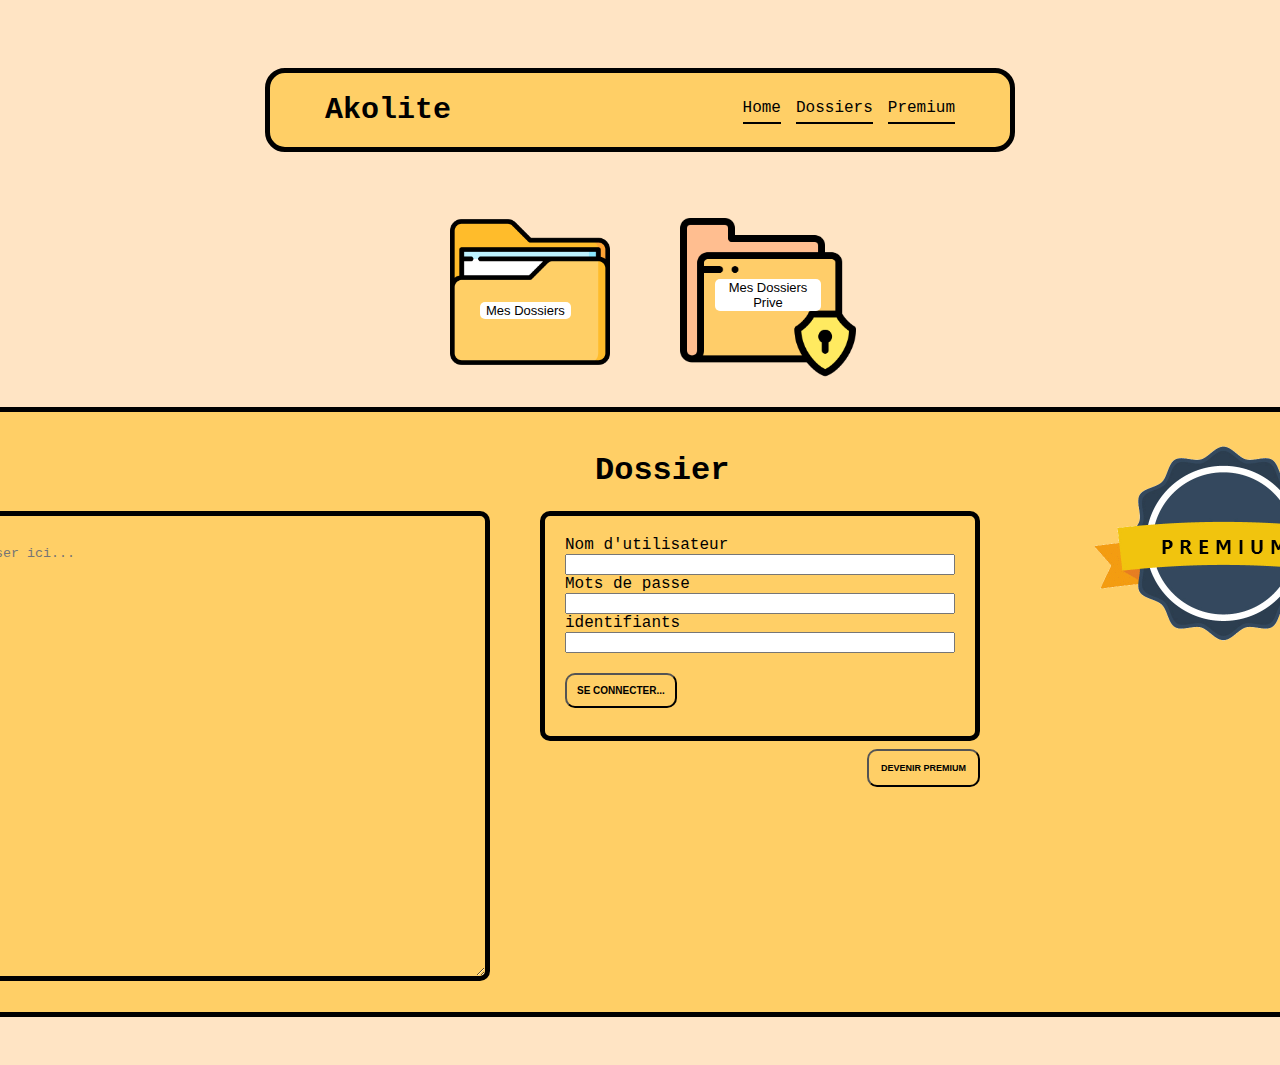
<file: Site NAVBAR/index.html>
<!DOCTYPE html>
<html lang="en">

<head>
    <meta charset="UTF-8">
    <meta http-equiv="X-UA-Compatible" content="IE=edge">
    <meta name="viewport" content="width=device-width, initial-scale=1.0">
    <title>Akolite</title>
    <link rel="stylesheet" href="style.css">
</head>

<body>
    <nav>
        <H1> Akolite </H1>
        <div class="onglets">
            <a href="">Home</a>
            <a href="../Site NAVBAR/Dossiers/index.html">Dossiers</a>
            <a href="Prenimum/index.html">Premium</a>

        </div>
    </nav>

    <header>
        <div class="dossiers">
            <div class="dossiers">
                <button>Mes Dossiers</button>
            </div>
        </div>

        <div class="dossiersec">
            <div class="dossiers">
                <button>Mes Dossiers Prive
                </button>
            </div>
        </div>
    </header>

    <Section>

        <h1>Dossier</h1>
        <textarea placeholder="Saisiser ici..." _mstplaceholder="243607"></textarea>

        <div class="droite">
            <img src="planPremium.png" alt="">
        </div>


        <div class="label">

            <label>Nom d'utilisateur </label>
            <input type="text">
            <i class="fa-solid fa-user"></i>

            <label> Mots de passe</label>
            <input type="password">
            <i class="fa-solid fa-user"></i>

            <label>identifiants </label>
            <input type="text">
            <i class="fa-solid fa-user"></i>
            <div class="button">
                <a href="../Site NAVBAR/Dossiers/index.html"><button>Se Connecter...</button></a>
            </div>
            <div class="Devenirpremium">

               <a href="./Prenimum/index.html"><BUTton>Devenir premium</BUTton></a>
            </div>
        </div>






    </Section>






</body>

</html>
</file>
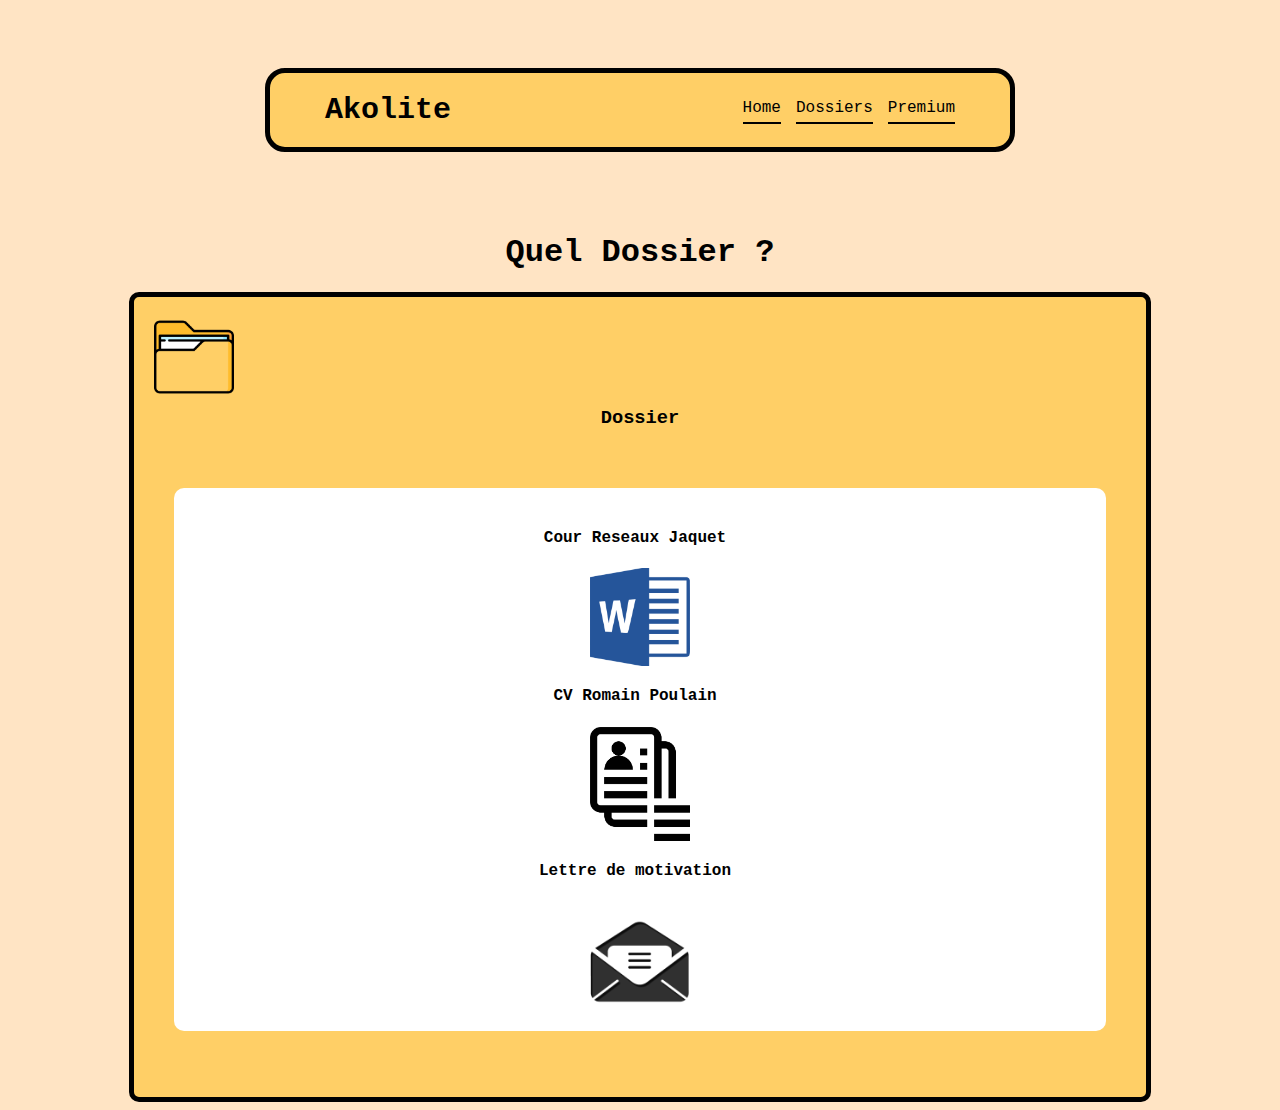
<file: Site NAVBAR/choixdossier/index.html>
<!DOCTYPE html>
<html lang="en">

<head>
    <meta charset="UTF-8">
    <meta http-equiv="X-UA-Compatible" content="IE=edge">
    <meta name="viewport" content="width=device-width, initial-scale=1.0">
    <title>Premium</title>
    <link rel="stylesheet" href="style.css">
</head>

<body>
    <nav>
        <H1> Akolite </H1>
        <div class="onglets">
            <a href="../index.html">Home</a>
            <a href="">Dossiers</a>
            <a href="../Prenimum/index.html">Premium</a>

        </div>
    </nav>


    <header>
        <h1>Quel Dossier ?</h1>
    </header>


    <section>

        <div class="choixdossier">
            <img src="3767084.png" alt="" width="80px">
            <h3>Dossier</h3>
        </div>
        
        </div>

        <section1>
            <div class="sectiondossier">
                <h4>Cour Reseaux Jaquet</h4>
                <a href="cours reseaux (jaquet).docx"><img src="microsoft-word-2013-logo.png" alt="" width="100PX"></a>

                <h4>CV Romain Poulain</h4>
                <a href="CV romain poulain.docx"><img src="CV-Resume-Background-PNG.png" alt="" width="100PX"></a>

                <h4>Lettre de motivation</h4>
                <a href="cours reseaux (jaquet).docx"><img src="lettre.png" alt="" width="110PX"></a>
            </div>
            
        </section1>

    </section>

</body>

</html>
</file>
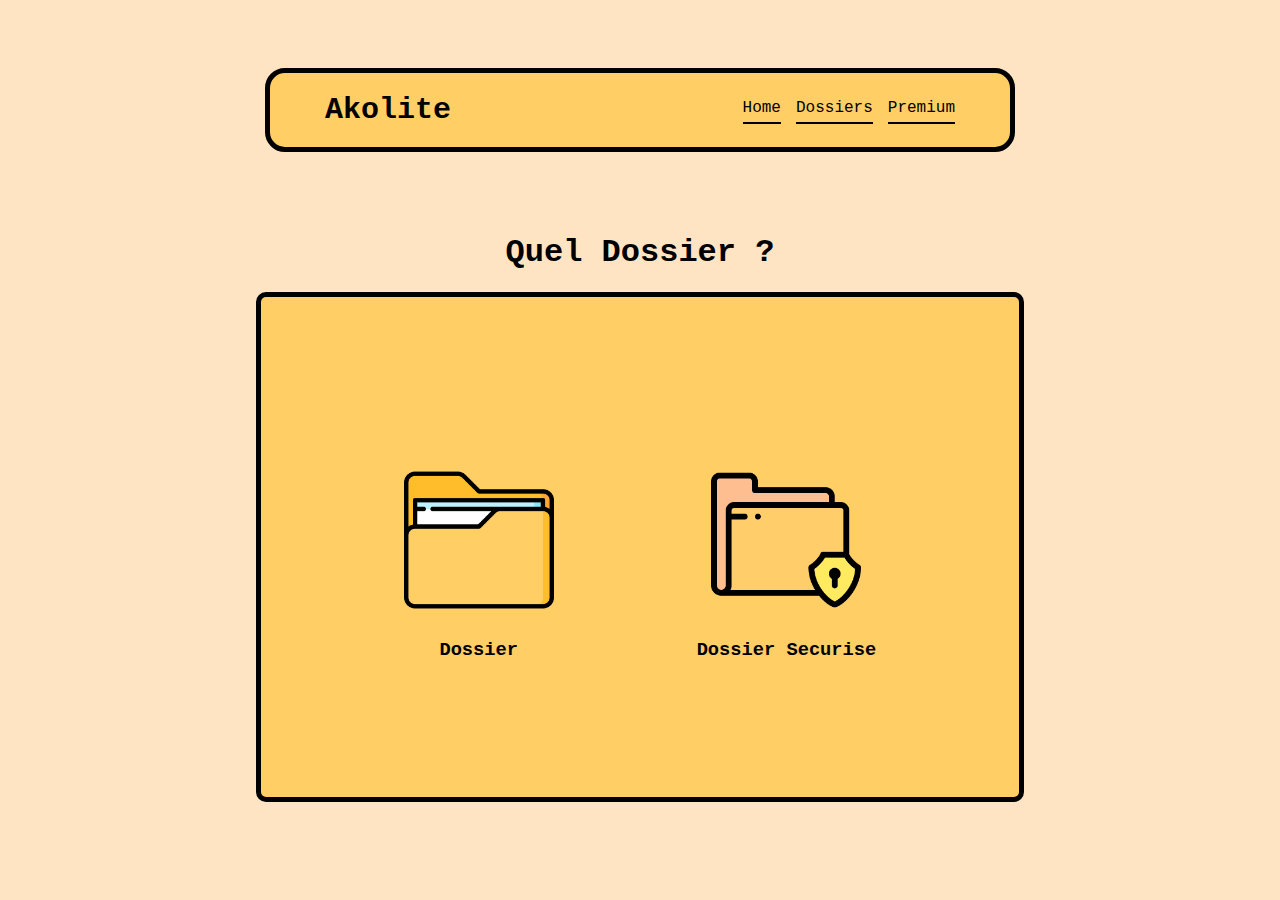
<file: Site NAVBAR/Dossiers/index.html>
<!DOCTYPE html>
<html lang="en">

<head>
    <meta charset="UTF-8">
    <meta http-equiv="X-UA-Compatible" content="IE=edge">
    <meta name="viewport" content="width=device-width, initial-scale=1.0">
    <title>Akolite</title>
    <link rel="stylesheet" href="style.css">
</head>

<body>
    <nav>
        <H1> Akolite </H1>
        <div class="onglets">
            <a href="../index.html">Home</a>
            <a href="">Dossiers</a>
            <a href="../Prenimum/index.html">Premium</a>

        </div>
    </nav>


    <header>
        <h1>Quel Dossier ?</h1>
    </header>


    <section>

        <div class="choixdossier">
            <a href="../choixdossier/index.html"><img src="dossier.png" alt="" width="150px"></a>
            <h3>Dossier</h3>
        </div>
        <div class="choixdossier sec">
            <a href="../choixdossiersec/index.html"><img src="dossiersec.png" alt="" width="150px"></a>
            <h3>Dossier Securise</h3>
        </div>

    </section>

</body>

</html>
</file>
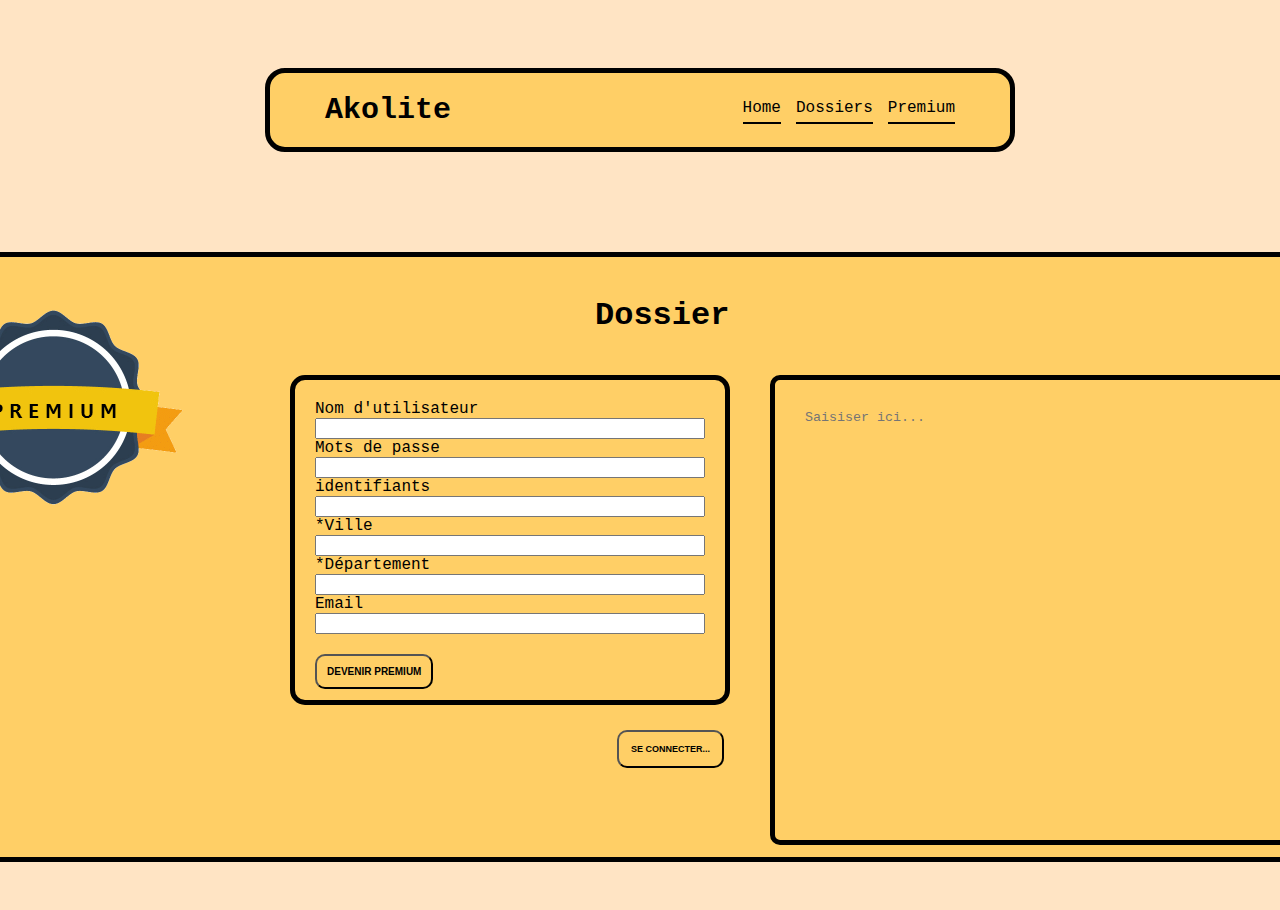
<file: Site NAVBAR/Prenimum/index.html>
<!DOCTYPE html>
<html lang="en">
<head>
    <meta charset="UTF-8">
    <meta http-equiv="X-UA-Compatible" content="IE=edge">
    <meta name="viewport" content="width=device-width, initial-scale=1.0">
    <title>Premium</title>
    <link rel="stylesheet" href="style.css">
</head>
<body>
    <nav>
        <H1> Akolite </H1>
        <div class="onglets">
            <a href="../index.html">Home</a>
            <a href="">Dossiers</a>
            <a href="">Premium</a>
            
        </div>
    </nav>
    <Section>
        
        <h1>Dossier</h1>
        <textarea placeholder="Saisiser ici..."_mstplaceholder="243607"></textarea>
        
        <div class="droite">
            <img src="../planPremium.png" alt="">
        </div>
        </div>
        <div class="label">
            
            <label>Nom d'utilisateur </label>
            <input type="text">
            <i class="fa-solid fa-user"></i>
    
            <label> Mots de passe</label>
            <input type="password">
            <i class="fa-solid fa-user"></i>
    
            <label>identifiants </label>
            <input type="text">
            <i class="fa-solid fa-user"></i>
            <label>*Ville </label>
            <input type="text">
            <i class="fa-solid fa-user"></i>
            <label>*Département </label>
            <input type="number">
            <i class="fa-solid fa-user"></i>
            <label>Email </label>
            <input type="text">
            <i class="fa-solid fa-user"></i>
    <div class="button">
        <button>Devenir premium</button>
    </div>
        <div class="Devenirpremium">
            
           <a href="../index.html"><BUTton>Se Connecter...</BUTton></a>
        </div>
</div>

    </Section>


</body>
</html>
</file>
<file: Site NAVBAR/style.css>
html {
    background-color: bisque;

}

body {
    justify-content: center;
    align-items: center;
    display: flex;
    flex-direction: column;
}

nav {
    display: flex;
    flex-wrap: wrap;
    align-items: center;
    background-color: antiquewhite;
    border-radius: 20px;
    border: 5px solid black;
    margin: 60px;
    padding: 0 40px 0 0;
    width: 700px;
    justify-content: space-between;
    background-color: #ffcf66;
}

nav h1 {
    color: #000000;
    font-family: 'Courier New', Courier, monospace;
    font-size: 30px;
    margin-left: 55px;
    cursor: pointer;
}

nav .onglets {
    margin-top: 3px;
    display: flex;
    justify-self: start;
}

nav .onglets a {
    text-decoration: none;
    color: #000000;
    margin-right: 15px;
    border-bottom: 2px solid rgb(0, 0, 0);
    padding-bottom: 5px;
    font-family: 'Courier New', Courier, monospace;

}

header {
    background: url(3767084.png);
    background-size: cover;
    color: rgb(255, 255, 255);
    padding: 30px;
    width: 100px;
    height: 95px;
    margin-left: -220px;
    background-attachment: cover;

}

.headers {
    display: flex;
    gap: 50px;
}

header button {
    color: black;
    font-size: 13px;
    font-family: 'Playfair Display', sans-serif;
    cursor: pointer;
    border-radius: 5px;
    margin: 60px auto;
    border: none;
    background-color: #fff;
}

.dossiersec {
    display: flex;
    flex-direction: column;
    background: url(3720249.png);
    background-size: cover;
    color: rgb(255, 255, 255);
    padding: 35px;
    width: 106px;
    height: 98px;
    background-attachment: cover;
    align-items: center;
    margin-left: 200px;
    margin-top: -170px;


}

.dossiersec button {
    border: none;
    color: black;
    font-size: 13px;
    font-family: 'Playfair Display', sans-serif;
    cursor: pointer;
    border-radius: 5px;
    margin: 35px auto;
    background-color: #fff;
}

section {
    background-color: #ffcf66;
    width: 1500px;
    height: 600PX;
    margin: 40px;
    border: 5px solid black;
    border-radius: 10px;
}

section h1 {
    margin-left: 705px;
    font-family: 'Courier New', Courier, monospace;
    margin-top: 40px;

}

textarea {
    padding: 30px;
    background-color: transparent;
    margin-left: 30px;
    height: 400px;
    width: 500px;
    border: 5px solid #000000;
    border-radius: 10px;
}

.droite {
    padding-left: 1200px;
    margin-top: -540px;
}

.label {
    display: flex;
    flex-direction: column;
    border: 5px solid #000000;
    border-radius: 10px;
    color: #000000;
    margin-left: 650px;
    margin-top: -138px;
    padding: 20px;
    width: 390px;
    height: 180px;
    font-family: 'Courier New', Courier, monospace;
}

.button {
    margin-top: 20px;
    padding: px 150px;
    cursor: pointer;

}

.Devenirpremium {

    border-radius: 10px;
    margin-top: 39px;
    margin-left: 300px;
    width: 118px;
    padding: 2px;
    color: #ffcf66;
    cursor: pointer;
}

.Devenirpremium button {
    font-size: 9px;
    border-radius: 10px;
    padding: 12px;
    text-transform: uppercase;
    font-weight: 700;
    background: #ffcf66;
    cursor: pointer;
}

.button button {
    font-size: 10px;
    border-radius: 10px;
    padding: 10px;
    text-transform: uppercase;
    font-weight: 700;
    background: #ffcf66;
    cursor: pointer;
}

@media screen and (max-width:680px)  {
    nav .onglets {
        margin-left: 0px;
        margin-bottom: 20px;
    }
}
</file>
<file: Site NAVBAR/choixdossier/style.css>
*{
    font-family: 'Courier New', Courier, monospace;
}
html{
    background-color: bisque;
    
}
body{
    justify-content: center;
    align-items: center;
    display: flex;
    flex-direction: column;
}
nav{
    display: flex;
    flex-wrap: wrap;
    align-items: center;
    background-color: antiquewhite;
    border-radius: 20px;
    border: 5px solid black;
    margin: 60px;
    padding: 0 40px 0 0;
    width: 700px;
    justify-content: space-between;
    background-color: #ffcf66;
}
nav h1{
    color: #000000;
    font-family: 'Courier New', Courier, monospace;
    font-size: 30px;
    margin-left: 55px;
    cursor: pointer;
}
nav .onglets{
    margin-top: 3px;
    display:flex;
    justify-self: start;
}
nav .onglets a{
    text-decoration: none;
    color: #000000;
    margin-right: 15px;
    border-bottom: 2px solid rgb(0, 0, 0);
    padding-bottom: 5px;
    font-family: 'Courier New', Courier, monospace;
    
}
section{
    background-color: #ffcf66;
    width: 80%;
    height: 800PX;
    border: 5px solid black;
    border-radius: 10px;
    
    
}
section h3{
    
    font-family: 'Courier New', Courier, monospace;
    margin-top: 10px;
}

.choixdossier img{
        margin-left: 20px;
        margin-right: auto;
        margin-top: 20px;

}
.choixdossier{ 
        display: flex;
        flex-direction: column;
        align-items: center;
        
}
.text{
    margin: auto;
    display: flex;
    flex-direction: column;
    align-items: center;
    

}
.sectiondossier{
    padding: 20px;
    background-color: #fff;
    margin: 40px;
    border-radius: 10px;
    border: #000000;


}
.sectiondossier a{
    display: flex;
    flex-direction: column;
    align-items: center;
}
.sectiondossier h4{
    margin-left: -10px;
    justify-content: center;
    display: flex;
    align-items: center;
    flex-direction: column;
}
.section1{
    display: flex;
    flex-direction: column-reverse;
    align-items: center;
}
</file>
<file: Site NAVBAR/Dossiers/style.css>
*{
    font-family: 'Courier New', Courier, monospace;
}
html{
    background-color: bisque;
    
}
body{
    justify-content: center;
    align-items: center;
    display: flex;
    flex-direction: column;
}
nav{
    display: flex;
    flex-wrap: wrap;
    align-items: center;
    background-color: antiquewhite;
    border-radius: 20px;
    border: 5px solid black;
    margin: 60px;
    padding: 0 40px 0 0;
    width: 700px;
    justify-content: space-between;
    background-color: #ffcf66;
}
nav h1{
    color: #000000;
    font-family: 'Courier New', Courier, monospace;
    font-size: 30px;
    margin-left: 55px;
    cursor: pointer;
}
nav .onglets{
    margin-top: 3px;
    display:flex;
    justify-self: start;
}
nav .onglets a{
    text-decoration: none;
    color: #000000;
    margin-right: 15px;
    border-bottom: 2px solid rgb(0, 0, 0);
    padding-bottom: 5px;
    font-family: 'Courier New', Courier, monospace;
    
}
section{
    background-color: #ffcf66;
    width: 60%;
    height: 500PX;
    border: 5px solid black;
    border-radius: 10px;
    justify-content: space-evenly;
    flex-direction: row;
    display: flex;
    align-items: center;
}
section h1{
    margin-left: 460px;
    font-family: 'Courier New', Courier, monospace;
    margin-top: 40px;
}

.choixdossier img{
        margin-left: auto;
        margin-right: auto;
        margin-top: 50px;

}
.choixdossier{ 
        
        display: flex;
        flex-direction: column;
        align-items: center;
        
}
</file>
<file: Site NAVBAR/Prenimum/style.css>
html{
    background-color: bisque;
    
}
body{
    justify-content: center;
    align-items: center;
    display: flex;
    flex-direction: column;
}
nav{
    display: flex;
    flex-wrap: wrap;
    align-items: center;
    background-color: antiquewhite;
    border-radius: 20px;
    border: 5px solid black;
    margin: 60px;
    padding: 0 40px 0 0;
    width: 700px;
    justify-content: space-between;
    background-color: #ffcf66;
}
nav h1{
    color: #000000;
    font-family: 'Courier New', Courier, monospace;
    font-size: 30px;
    margin-left: 55px;
    cursor: pointer;
}
nav .onglets{
    margin-top: 3px;
    display:flex;
    justify-self: start;
}
nav .onglets a{
    text-decoration: none;
    color: #000000;
    margin-right: 15px;
    border-bottom: 2px solid rgb(0, 0, 0);
    padding-bottom: 5px;
    font-family: 'Courier New', Courier, monospace;
    
}
section{
    background-color: #ffcf66;
    width: 1500px;
    height: 600PX;
    margin: 40px;
    border: 5px solid black;
    border-radius: 10px;
}
section h1{
    margin-left : 705px ;
    font-family: 'Courier New', Courier, monospace;
    margin-top: 40px;
    
}
textarea{
    padding: 30px;
    background-color: transparent;
    margin-top: 19PX;
    margin-left: 880px;
    height: 400px;
    width: 500px;
    border: 5px solid #000000;
    border-radius: 10px;
}
.droite{
    padding-left: 30px;
    margin-top: -540px;
}

.label{
    display: flex;
    flex-direction: column;
    border: 5px solid #000000;
    border-radius: 15px;
    color: #000000;
    margin-left: 400px ;
    margin-top: -138px;
    padding: 20px;
    width: 390px;
    height: 280px;
    font-family:'Courier New', Courier, monospace ;
}
.button{
    margin-top: 20px;
    padding: px 150px;
    cursor: pointer;
    
}
.Devenirpremium{
    
    border-radius: 10px;
    margin-top: 39px;
    margin-left: 300px;
    width: 118px;
    padding: 2px;
    color: #ffcf66;
    cursor: pointer;
}
.Devenirpremium button{
    font-size:9px ; 
    border-radius : 10px ; 
    padding: 12px;
    text-transform: uppercase;
    font-weight: 700;
    background: #ffcf66;
    cursor: pointer; 
}
.button button{
    font-size:10px ; 
    border-radius : 10px ; 
    padding: 10px;
    text-transform: uppercase;
    font-weight: 700;
    background: #ffcf66;
    cursor: pointer; 
}
</file>
